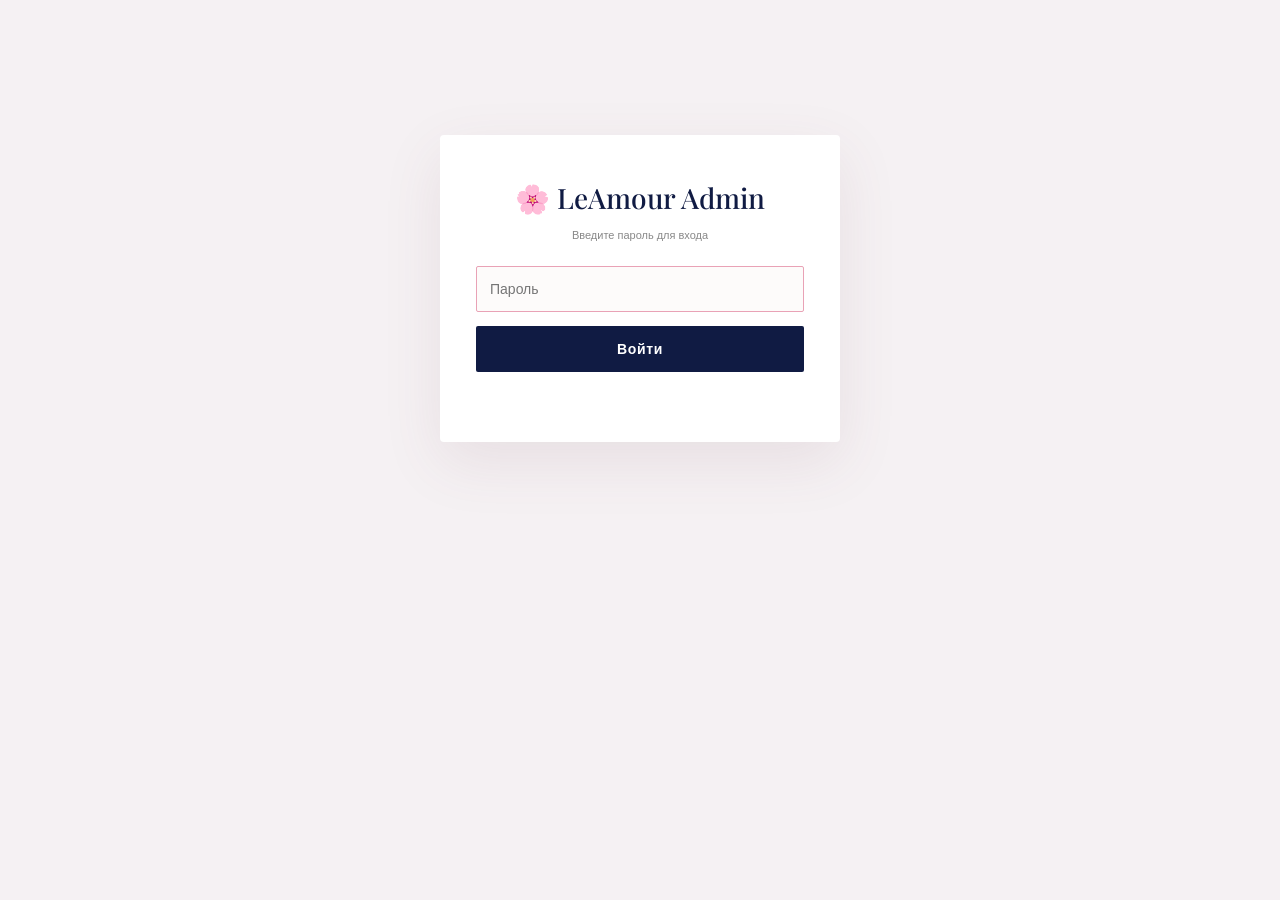
<file: admin.html>
<!doctype html>
<html lang="ru">
<head>
<meta charset="utf-8">
<meta name="viewport" content="width=device-width, initial-scale=1">
<title>Админ — LeAmourFlowers</title>
<link href="https://fonts.googleapis.com/css2?family=DM+Sans:wght@400;500;600;700&family=Playfair+Display:wght@400;500;600;700&display=swap" rel="stylesheet">
<style>
:root{--navy:#101b43;--pink:#e9a2b6;--pink2:#f6dbe4;--cream:#faf7f3;--line:#e9e5e2;--serif:'Playfair Display',Georgia,serif;--sans:'DM Sans',Arial,sans-serif}
*{box-sizing:border-box}
body{margin:0;font-family:var(--sans);background:#f5f1f3;color:var(--navy);font-size:14px}
a{color:inherit;text-decoration:none}
button{cursor:pointer;font:inherit}

.lock{max-width:400px;margin:15vh auto;background:#fff;padding:44px 36px;box-shadow:0 20px 60px #7a43541a;text-align:center;border-radius:4px}
.lock h2{font:500 28px var(--serif);margin:0 0 12px}
.lock p{font-size:11px;color:#888;margin:0 0 24px}
.lock input{width:100%;padding:13px;border:1px solid #e9e4e5;background:#fdfbfa;margin-bottom:14px;font:inherit;outline:none;border-radius:2px}
.lock input:focus{border-color:var(--pink)}
.lock button{width:100%;padding:14px;background:var(--navy);color:#fff;border:0;font-weight:600;letter-spacing:.05em;border-radius:2px}
.lock button:hover{background:#1a2858}
.lock .error{color:#c44;font-size:11px;margin-top:12px;min-height:14px}

.admin{max-width:1240px;margin:0 auto;padding:32px 24px 60px}
.head{display:flex;justify-content:space-between;align-items:center;flex-wrap:wrap;gap:16px;margin-bottom:32px}
.head h1{font:500 32px var(--serif);margin:0}
.head .actions{display:flex;gap:10px;align-items:center}
.btn{padding:10px 16px;border:1px solid #e5dadd;background:#fff;color:var(--navy);font-size:11px;font-weight:600;letter-spacing:.05em;border-radius:2px;transition:.2s}
.btn:hover{background:var(--navy);color:#fff;border-color:var(--navy)}

.stats{display:grid;grid-template-columns:repeat(4,1fr);gap:16px;margin-bottom:26px}
.stat{background:#fff;padding:22px;border-radius:3px;box-shadow:0 8px 28px #7a43540d}
.stat small{display:block;font-size:10px;color:#9291a0;letter-spacing:.1em;margin-bottom:10px;font-weight:600}
.stat strong{font:500 30px var(--serif);color:var(--navy)}
.stat.pink strong{color:#c77996}
.stat.green strong{color:#1e6a3a}

.tabs{display:flex;gap:6px;margin-bottom:22px;flex-wrap:wrap}
.tab{border:1px solid #e5dadd;background:#fff;padding:10px 16px;font-size:11px;color:var(--navy);border-radius:2px;font-weight:500;transition:.15s}
.tab.active{background:var(--navy);color:#fff;border-color:var(--navy)}
.tab:hover:not(.active){background:var(--pink2);border-color:var(--pink)}

.panel{background:#fff;padding:8px 24px 24px;border-radius:3px;box-shadow:0 8px 28px #7a43540d;overflow:hidden}
.panel-head{padding:16px 0;border-bottom:1px solid var(--line);display:flex;justify-content:space-between;align-items:center}
.panel-head h3{font:500 20px var(--serif);margin:0}
.panel-head small{font-size:10px;color:#9291a0}

.tbl{width:100%;border-collapse:collapse;font-size:12px}
.tbl th,.tbl td{text-align:left;padding:14px 10px;border-bottom:1px solid #f0ece9;vertical-align:top}
.tbl th{font-size:10px;text-transform:uppercase;letter-spacing:.1em;color:#9291a0;font-weight:600;background:#fafafb}
.tbl tr:hover td{background:#fdfbfa}
.tbl td.date{white-space:nowrap;font-size:11px;color:#6c6d80}
.tbl td.name{font-weight:600}
.tbl td.phone{white-space:nowrap;color:#6c6d80}
.tbl td.items{max-width:260px;font-size:11px;color:#6c6d80;line-height:1.5}
.tbl td.sum{font-weight:700;white-space:nowrap}
.tbl td.actions{white-space:nowrap}

.status-select{border:1px solid #e9e4e5;padding:6px 10px;font-size:11px;background:#fff;border-radius:2px;cursor:pointer;outline:none;font-family:inherit}
.status-select:focus{border-color:var(--pink)}

.empty{text-align:center;padding:70px 20px;color:#9291a0}
.empty .icon{font-size:44px;color:var(--pink);margin-bottom:12px}
.empty p{font-size:12px;margin:8px 0}

.del-btn{background:none;border:0;color:#c44;font-size:11px;text-decoration:underline;padding:4px 0}

@media (max-width:900px){
  .stats{grid-template-columns:1fr 1fr}
  .head h1{font-size:24px}
  .tbl th:nth-child(4),.tbl td:nth-child(4){display:none}
}
@media (max-width:640px){
  .stats{grid-template-columns:1fr}
  .tbl{font-size:11px}
  .tbl th:nth-child(3),.tbl td:nth-child(3){display:none}
  .admin{padding:20px 14px 40px}
  .panel{padding:6px 14px 18px}
}
</style>
</head>
<body>

<div id="lockScreen" class="lock">
  <h2>🌸 LeAmour Admin</h2>
  <p>Введите пароль для входа</p>
  <input type="password" id="adminPass" placeholder="Пароль" autofocus>
  <button onclick="tryLogin()">Войти</button>
  <div class="error" id="loginError"></div>
</div>

<div id="adminPanel" class="admin" style="display:none">
  <div class="head">
    <div>
      <h1>🌸 Панель управления</h1>
      <small style="color:#9291a0;font-size:11px;">LeAmourFlowers · <a href="index.html" style="text-decoration:underline">на сайт →</a></small>
    </div>
    <div class="actions">
      <button class="btn" onclick="exportData()">📥 Экспорт</button>
      <button class="btn" onclick="logout()">Выйти</button>
    </div>
  </div>

  <div class="stats">
    <div class="stat"><small>ВСЕГО ЗАКАЗОВ</small><strong id="statTotal">0</strong></div>
    <div class="stat pink"><small>НОВЫЕ</small><strong id="statNew">0</strong></div>
    <div class="stat"><small>В РАБОТЕ</small><strong id="statProgress">0</strong></div>
    <div class="stat green"><small>СУММА ₸</small><strong id="statSum">0</strong></div>
  </div>

  <div class="tabs">
    <button class="tab active" data-tab="all">Все заказы</button>
    <button class="tab" data-tab="new">Новые</button>
    <button class="tab" data-tab="progress">В работе</button>
    <button class="tab" data-tab="delivered">Доставлены</button>
    <button class="tab" data-tab="done">Завершены</button>
    <button class="tab" data-tab="cancel">Отменены</button>
    <button class="tab" data-tab="reviews">⭐ Отзывы</button>
  </div>

  <div class="panel" id="ordersPanel">
    <div class="panel-head">
      <h3>Заказы</h3>
      <small id="panelCount">0 записей</small>
    </div>
    <table class="tbl">
      <thead>
        <tr>
          <th>Дата</th>
          <th>Клиент</th>
          <th>Телефон</th>
          <th>Заказ</th>
          <th>Сумма</th>
          <th>Доставка</th>
          <th>Статус</th>
        </tr>
      </thead>
      <tbody id="ordersBody"></tbody>
    </table>
    <div id="ordersEmpty" class="empty" style="display:none">
      <div class="icon">✿</div>
      <p>Заказов пока нет</p>
    </div>
  </div>

  <div class="panel" id="reviewsPanel" style="display:none">
    <div class="panel-head">
      <h3>Отзывы клиентов</h3>
      <small id="reviewsCount">0 записей</small>
    </div>
    <table class="tbl">
      <thead>
        <tr>
          <th>Дата</th>
          <th>Имя</th>
          <th>Оценка</th>
          <th>Текст</th>
          <th></th>
        </tr>
      </thead>
      <tbody id="reviewsBody"></tbody>
    </table>
    <div id="reviewsEmpty" class="empty" style="display:none">
      <div class="icon">💬</div>
      <p>Отзывов пока нет</p>
    </div>
  </div>
</div>

<script>
const ADMIN_PASSWORD = 'leamour2024';   // ← поменяй на свой пароль

function tryLogin() {
  const val = document.getElementById('adminPass').value;
  if (val === ADMIN_PASSWORD) {
    sessionStorage.setItem('leamour_admin', '1');
    showPanel();
  } else {
    document.getElementById('loginError').textContent = 'Неверный пароль';
  }
}
function logout() {
  sessionStorage.removeItem('leamour_admin');
  location.reload();
}
document.getElementById('adminPass')?.addEventListener('keydown', e => {
  if (e.key === 'Enter') tryLogin();
});

function showPanel() {
  document.getElementById('lockScreen').style.display = 'none';
  document.getElementById('adminPanel').style.display = 'block';
  renderAll();
}

function getOrders() {
  return JSON.parse(localStorage.getItem('leamour-orders') || '[]');
}
function saveOrders(o) {
  localStorage.setItem('leamour-orders', JSON.stringify(o));
}
function getReviews() {
  return JSON.parse(localStorage.getItem('leamour-reviews') || '[]');
}
function saveReviews(r) {
  localStorage.setItem('leamour-reviews', JSON.stringify(r));
}

const statusLabels = {
  new: 'Новый',
  progress: 'В работе',
  delivered: 'Доставлен',
  done: 'Завершён',
  cancel: 'Отменён'
};

let activeTab = 'all';

function renderOrders() {
  const orders = getOrders();
  const filtered = activeTab === 'all'
    ? orders
    : orders.filter(o => o.status === activeTab);

  const body = document.getElementById('ordersBody');
  const empty = document.getElementById('ordersEmpty');
  const count = document.getElementById('panelCount');

  document.getElementById('statTotal').textContent = orders.length;
  document.getElementById('statNew').textContent = orders.filter(o => o.status === 'new').length;
  document.getElementById('statProgress').textContent = orders.filter(o => o.status === 'progress').length;
  document.getElementById('statSum').textContent =
    new Intl.NumberFormat('ru-RU').format(orders.reduce((s, o) => s + (o.total || 0), 0));

  count.textContent = filtered.length + ' записей';

  if (!filtered.length) {
    body.innerHTML = '';
    empty.style.display = 'block';
    return;
  }
  empty.style.display = 'none';

  body.innerHTML = filtered.map(o => `
    <tr>
      <td class="date">${new Date(o.createdAt).toLocaleString('ru-RU', {
        day: '2-digit', month: '2-digit', year: '2-digit',
        hour: '2-digit', minute: '2-digit'
      })}</td>
      <td class="name">${escapeHtml(o.name)}</td>
      <td class="phone">${escapeHtml(o.phone)}</td>
      <td class="items">${escapeHtml(o.items || '—')}</td>
      <td class="sum">${new Intl.NumberFormat('ru-RU').format(o.total || 0)} ₸</td>
      <td class="date">${o.deliveryDate ? formatDateRu(o.deliveryDate) + (o.deliveryTime ? ' ' + o.deliveryTime : '') : '—'}</td>
      <td class="actions">
        <select class="status-select" data-id="${o.id}">
          ${Object.entries(statusLabels).map(([k, v]) =>
            `<option value="${k}" ${o.status === k ? 'selected' : ''}>${v}</option>`
          ).join('')}
        </select>
      </td>
    </tr>
  `).join('');

  body.querySelectorAll('.status-select').forEach(sel => {
    sel.addEventListener('change', () => {
      const orders = getOrders();
      const idx = orders.findIndex(o => o.id === sel.dataset.id);
      if (idx > -1) {
        orders[idx].status = sel.value;
        saveOrders(orders);
        renderOrders();
      }
    });
  });
}

function renderReviews() {
  const reviews = getReviews();
  const body = document.getElementById('reviewsBody');
  const empty = document.getElementById('reviewsEmpty');
  const count = document.getElementById('reviewsCount');

  count.textContent = reviews.length + ' записей';

  if (!reviews.length) {
    body.innerHTML = '';
    empty.style.display = 'block';
    return;
  }
  empty.style.display = 'none';

  body.innerHTML = reviews.map(r => `
    <tr>
      <td class="date">${new Date(r.createdAt).toLocaleDateString('ru-RU', {day:'2-digit',month:'2-digit',year:'2-digit'})}</td>
      <td class="name">${escapeHtml(r.name)}</td>
      <td>${'★'.repeat(r.stars || 5)}</td>
      <td class="items">${escapeHtml(r.text)}</td>
      <td class="actions">
        <button class="del-btn" data-del-review="${r.id}">Удалить</button>
      </td>
    </tr>
  `).join('');

  body.querySelectorAll('[data-del-review]').forEach(btn => {
    btn.addEventListener('click', () => {
      if (!confirm('Удалить отзыв?')) return;
      const updated = getReviews().filter(r => r.id !== btn.dataset.delReview);
      saveReviews(updated);
      renderReviews();
    });
  });
}

function renderAll() {
  renderOrders();
  renderReviews();
}

document.querySelectorAll('.tab').forEach(t => {
  t.addEventListener('click', () => {
    document.querySelectorAll('.tab').forEach(x => x.classList.remove('active'));
    t.classList.add('active');
    activeTab = t.dataset.tab;

    if (activeTab === 'reviews') {
      document.getElementById('ordersPanel').style.display = 'none';
      document.getElementById('reviewsPanel').style.display = 'block';
    } else {
      document.getElementById('ordersPanel').style.display = 'block';
      document.getElementById('reviewsPanel').style.display = 'none';
      renderOrders();
    }
  });
});

function exportData() {
  const data = {
    orders: getOrders(),
    reviews: getReviews(),
    exportedAt: new Date().toISOString()
  };
  const blob = new Blob([JSON.stringify(data, null, 2)], { type: 'application/json' });
  const url = URL.createObjectURL(blob);
  const a = document.createElement('a');
  a.href = url;
  a.download = `leamour-backup-${Date.now()}.json`;
  a.click();
  URL.revokeObjectURL(url);
}

function escapeHtml(str) {
  return String(str || '').replace(/[&<>"']/g, c => ({
    '&': '&amp;', '<': '&lt;', '>': '&gt;', '"': '&quot;', "'": '&#39;'
  }[c]));
}
function formatDateRu(iso) {
  if (!iso) return '';
  const d = new Date(iso);
  return d.toLocaleDateString('ru-RU', { day: 'numeric', month: 'short' });
}

if (sessionStorage.getItem('leamour_admin') === '1') {
  showPanel();
}
</script>
</body>
</html>
</file>
